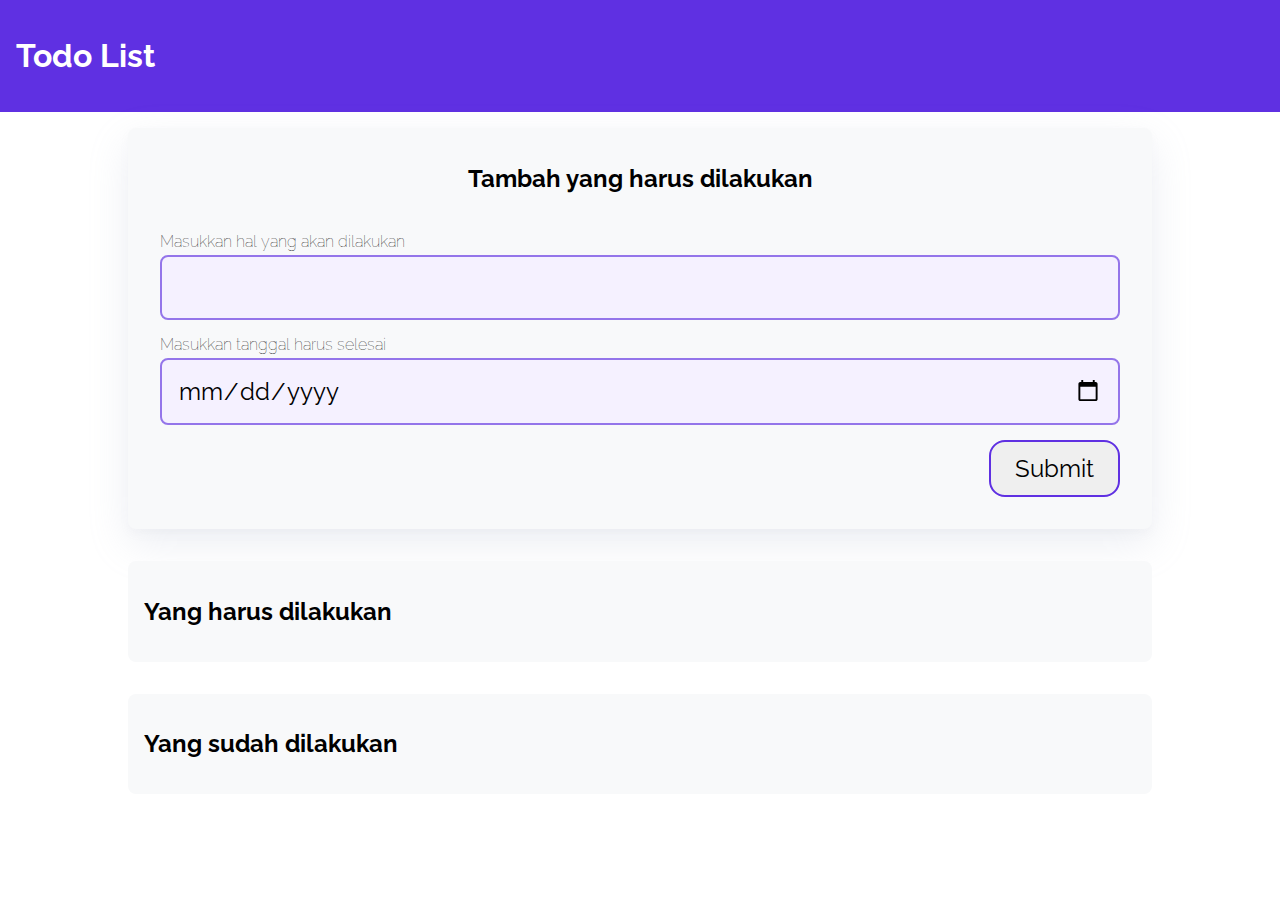
<file: apptodo/index.html>
<!DOCTYPE html>
<html lang="en">

<head>
    <meta charset="UTF-8">
    <meta http-equiv="X-UA-Compatible" content="IE=edge">
    <meta name="viewport" content="width=device-width, initial-scale=1.0">
    <title>Todo Apps</title>
    <link rel="stylesheet" href="css/style.css">
</head>

<body>
    <header>
        <h1>
            Todo List
        </h1>
    </header>

    <div class="wrapper">
        <div class="container bg-white shadow">
            <h2 class="container-header text-center">Tambah yang harus dilakukan</h2>
            <form class="form" action="#" id="form">
                <div class="form-group form-title">
                    <label for="title">Masukkan hal yang akan dilakukan</label>
                    <input type="text" id="title" name="title" required>
                </div>
                <div class="form-group form-title">
                    <label for="date">Masukkan tanggal harus selesai</label>
                    <input type="date" id="date" name="date" required>
                </div>
                <input type="submit" value="Submit" name="Submit" class="btn-submit">
            </form>
        </div>

        <div class="container">
            <h2 class="container-header">Yang harus dilakukan</h2>
            <div class="list-item" id="todos">
                
            </div>
        </div>

        <div class="container">
            <h2 class="container-header">Yang sudah dilakukan</h2>
            <div class="list-item" id="completed-todos">
                
            </div>
        </div>
    </div>

    <script src="js/dom.js" type="text/javascript"></script>
    <script src="js/script.js" type="text/javascript"></script>
</body>

</html>
</file>
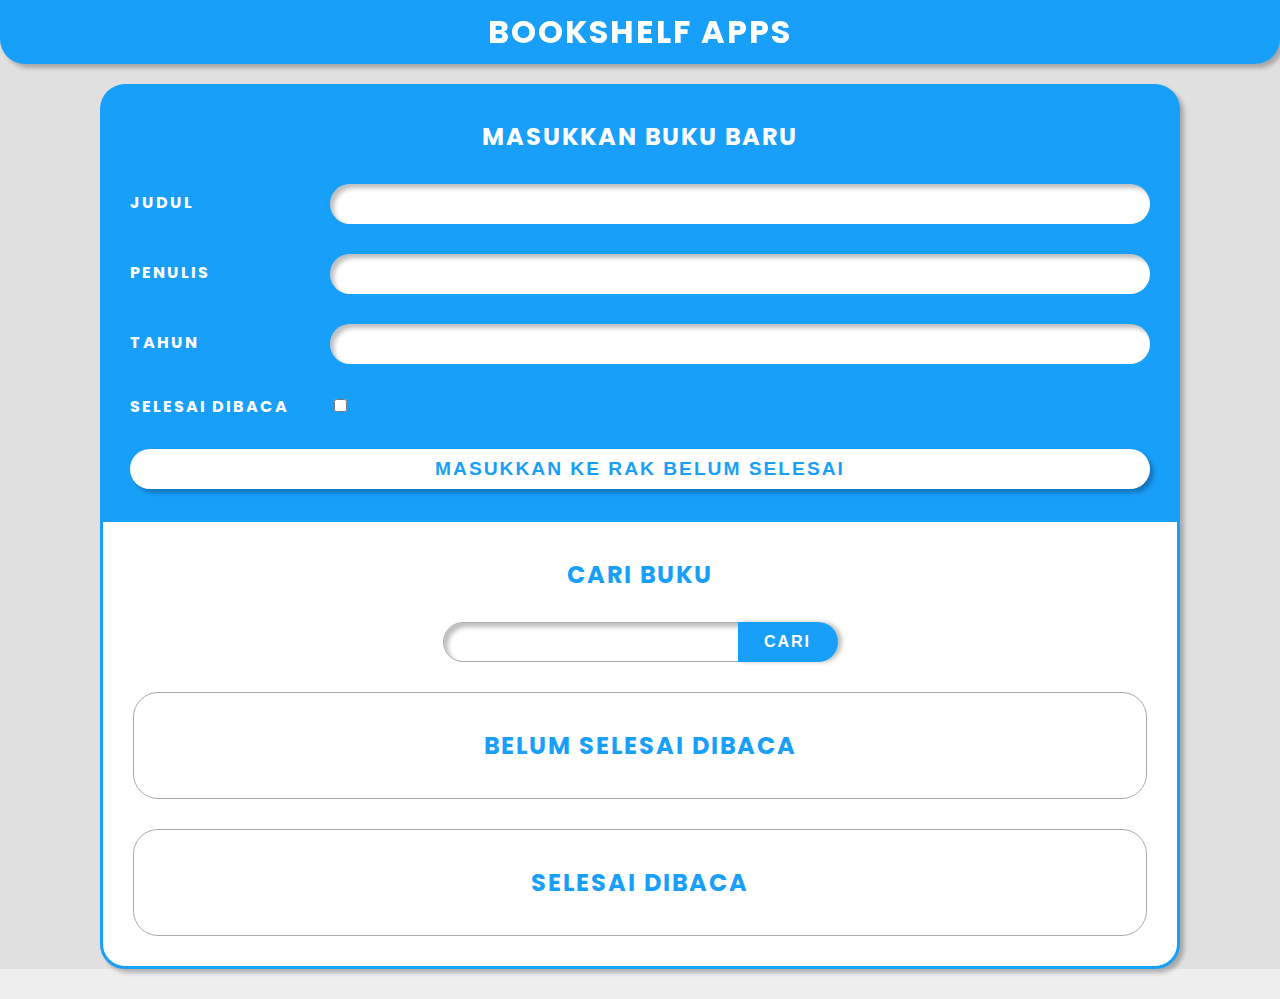
<file: projeck/index.html>
<!DOCTYPE html>
<html lang="id">

<head>
    <meta charset="UTF-8">
    <meta http-equiv="X-UA-Compatible" content="IE=edge">
    <meta name="viewport" content="width=device-width, initial-scale=1.0">
    <title>BOOKSHELF APPS</title>
    <link rel="stylesheet" href="style.css">
</head>
<header>
    <h1>BOOKSHELF APPS</h1>
</header>

<body>

    <main>
        <section class="input-section">
            <h2>Masukkan Buku Baru</h2>
            <form action="" id="inputBook">
                <div class="container-flex-baris">
                    <label class="tulisan" for="inputBookTitle">Judul</label>
                    <input class="inputan" id="inputBookTitle" type="text" required>
                </div>
                <div class="container-flex-baris">
                    <label class="tulisan" for="inputBookAuthor">PENULIS</label>
                    <input class="inputan" id="inputBookAuthor" type="text" required>
                </div>
                <div class="container-flex-baris">
                    <label class="tulisan" for="inputBookTahun">TAHUN</label>
                    <input class="inputan" id="inputBookTahun" type="number" required>
                </div>
                <div class="container-flex-baris">
                    <label class="tulisan" for="inputBookIsComplete">Selesai dibaca</label>
                    <input class="" id="inputBookIsComplete" type="checkbox">
                </div>
                <div class="container-flex-baris">
                    <input class="button-submit" id="submitBook" type="submit" value="MASUKKAN KE RAK BELUM SELESAI">
                </div>
            </form>
        </section>

        <section class="search-section">
            <h2>Cari Buku</h2>
            <form id="searchBook">
                <input id="searchBookTitle" type="text">
                <button id="searchSubmit">Cari</button>
            </form>

            <section id="incomplete" class="book-shelf">
                <h2>Belum selesai dibaca</h2>
                <div id="incompleteBookshelfList" class="book-list"></div>
            </section>

            <section id="complete" class="book-shelf">
                <h2>Selesai dibaca</h2>
                <div id="completeBookshelfList" class="book-list"></div>
            </section>

        </section>

    </main>
    <div id="modal" class="modal">
        <div class="modal-content">
            <h3>Yakin nih mau di hapus Brey..!</h3>
            <button id="hapus" class="btn-blue">YA</button>
            <button id="batal" class="btn-grey">BATAL</button>
        </div>

    </div>

    <script src="script.js"></script>
    <script src="dom.js"></script>
    <script src="data.js"></script>

</body>

</html>
</file>
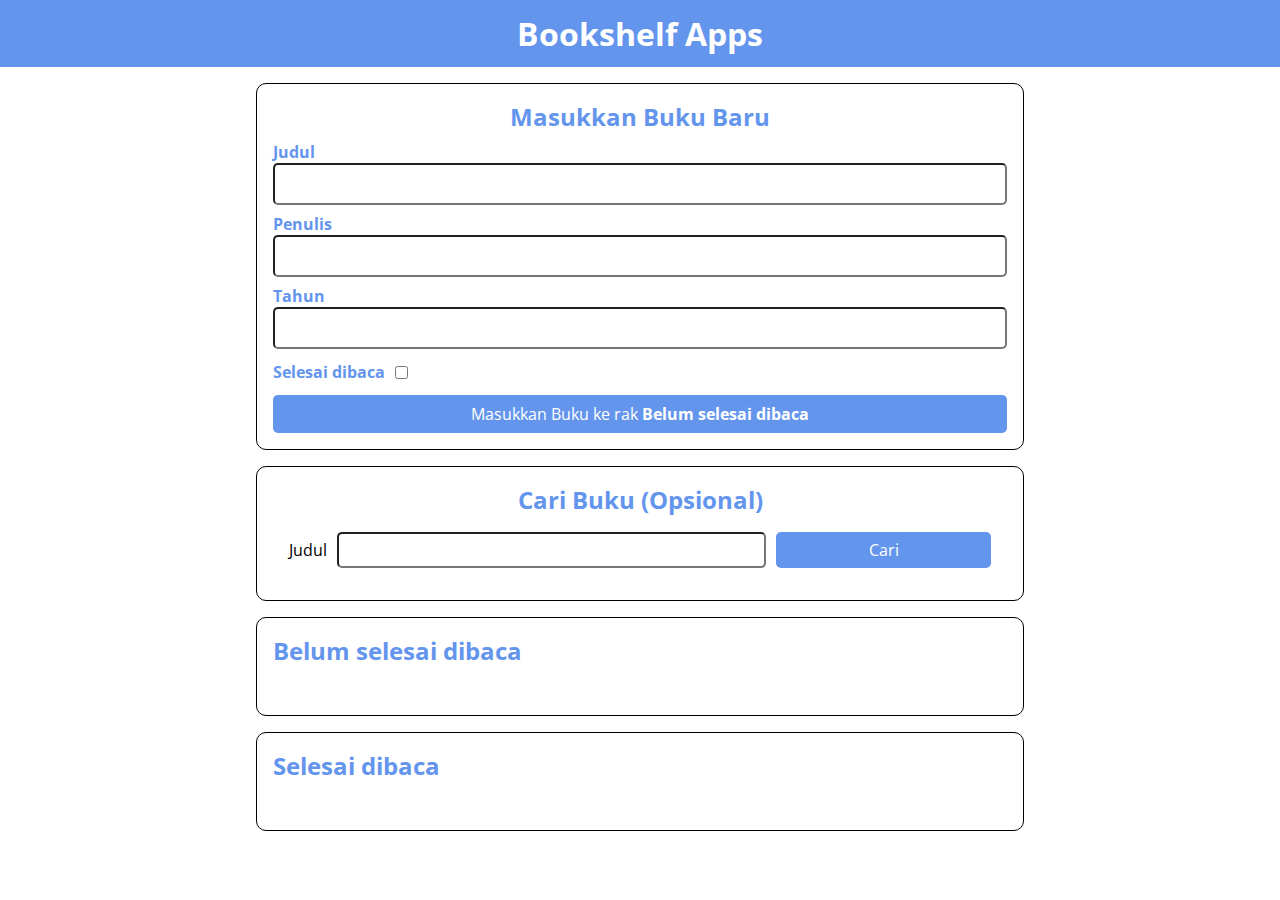
<file: submission/index.html>
<!doctype html>
<html lang="en">

<head>
    <meta charset="UTF-8">
    <meta name="viewport"
        content="width=device-width, user-scalable=no, initial-scale=1.0, maximum-scale=1.0, minimum-scale=1.0">
    <meta http-equiv="X-UA-Compatible" content="ie=edge">
    <title>Bookshelf Apps</title>
    <link rel="preconnect" href="https://fonts.gstatic.com">
    <link href="https://fonts.googleapis.com/css2?family=Open+Sans:wght@300;400;600;700;800&display=swap"
        rel="stylesheet">
    <link rel="stylesheet" href="style.css">
</head>

<body>
    <header class="head_bar">
        <h1 class="head_bar__title">Bookshelf Apps</h1>
    </header>
    <main>
        <section class="input_section">
            <h2>Masukkan Buku Baru</h2>
            <form id="inputBook">
                <div class="input">
                    <label for="inputBookTitle">Judul</label>
                    <input id="inputBookTitle" type="text" required>
                </div>
                <div class="input">
                    <label for="inputBookAuthor">Penulis</label>
                    <input id="inputBookAuthor" type="text" required>
                </div>
                <div class="input">
                    <label for="inputBookYear">Tahun</label>
                    <input id="inputBookYear" type="number" required>
                </div>
                <div class="input_inline">
                    <label for="inputBookIsComplete">Selesai dibaca</label>
                    <input id="inputBookIsComplete" type="checkbox">
                </div>
                <button id="bookSubmit" type="submit">Masukkan Buku ke rak <span>Belum selesai dibaca</span></button>
            </form>
        </section>

        <section class="search_section">
            <h2>Cari Buku (Opsional)</h2>
            <form id="searchBook">
                <label for="searchBookTitle">Judul</label>
                <input id="searchBookTitle" type="text">
                <button id="searchSubmit" type="submit">Cari</button>
            </form>
        </section>

        <section class="book_shelf">
            <h2>Belum selesai dibaca</h2>

            <div id="incompleteBookshelfList" class="book_list">
                <!--            <article class="book_item">-->
                <!--                <h3>Book Title</h3>-->
                <!--                <p>Penulis: John Doe</p>-->
                <!--                <p>Tahun: 2002</p>-->

                <!--                <div class="action">-->
                <!--                    <button class="green">Selesai dibaca</button>-->
                <!--                    <button class="red">Hapus buku</button>-->
                <!--                </div>-->
                <!--            </article>-->
            </div>
        </section>

        <section class="book_shelf">
            <h2>Selesai dibaca</h2>

            <div id="completeBookshelfList" class="book_list">
                <!--            <article class="book_item">-->
                <!--                <h3>Book Title</h3>-->
                <!--                <p>Penulis: John Doe</p>-->
                <!--                <p>Tahun: 2002</p>-->

                <!--                <div class="action">-->
                <!--                    <button class="green">Belum selesai di Baca</button>-->
                <!--                    <button class="red">Hapus buku</button>-->
                <!--                </div>-->
                <!--            </article>-->
            </div>
        </section>
    </main>

    <script src="main.js"></script>
</body>

</html>
</file>
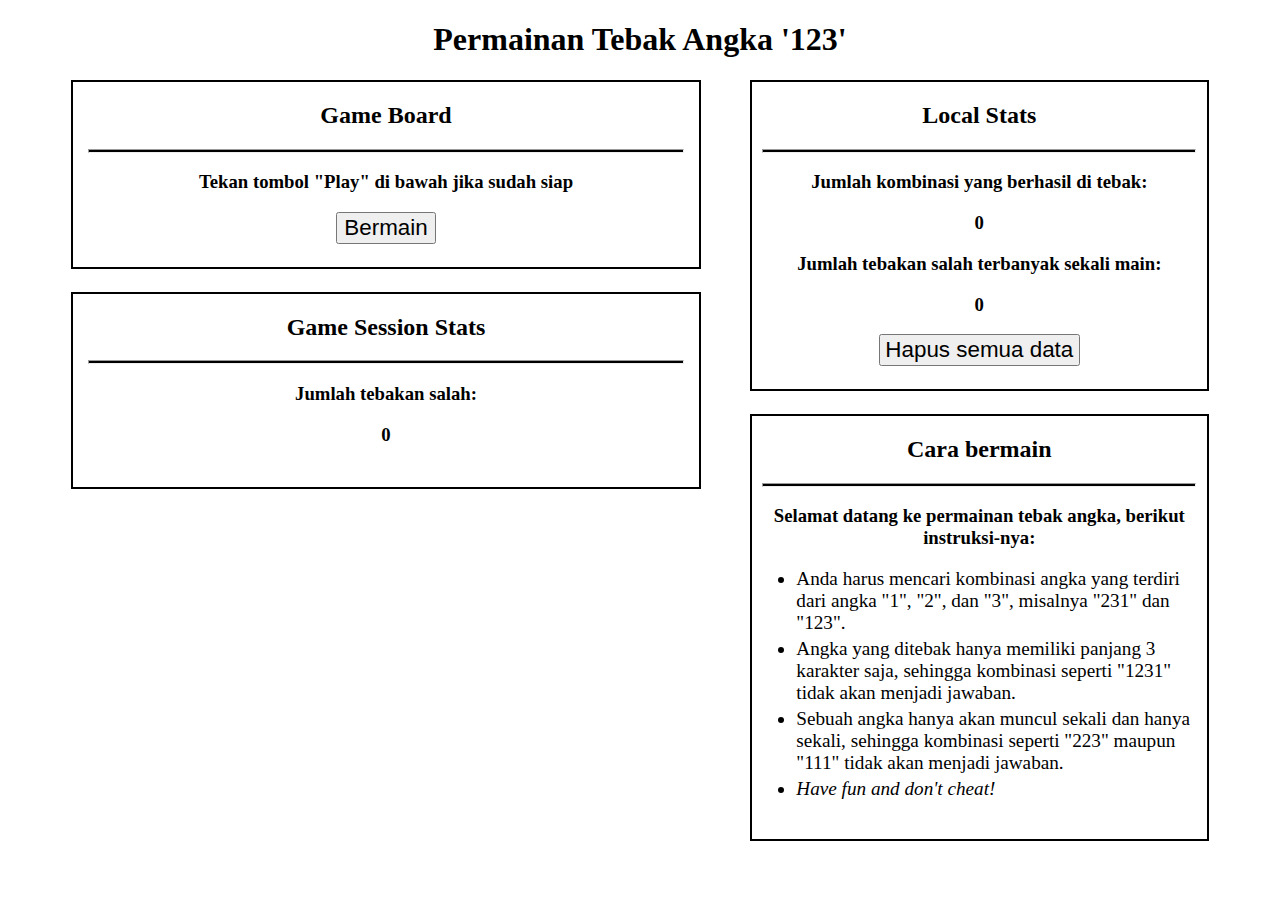
<file: latihan/latihan2/index.html>
<!DOCTYPE html>
<html>

<head>
    <title>Web Storage Game</title>
    <style>
        hr {
            size: 2;
            height: 2px;
            color: black;
            background-color: black;
            width: 95%;
        }

        li {
            margin-top: 1%;
            margin-bottom: 1%;
            font-size: 120%;
        }

        .contents {
            margin-left: 5%;
            margin-right: 5%;
        }

        .child-content {
            border: 1px solid black;
            border-width: 2px;
            padding-bottom: 2%;
            margin-bottom: 1%;
        }

        .button {
            padding-left: 1%;
            padding-right: 1%;
            font-size: 140%
        }

        .answer-button {
            margin-left: 2%;
            margin-right: 2%;
            padding: 2%;
            font-size: 140%;
            width: 12%;
            ;
        }

        #total-stats {
            float: right;
            width: 40%;
            height: 50%;
        }

        #gameboard {
            float: left;
            width: 55%;
            height: 40%;
        }

        #session-stats {
            float: left;
            margin-top: 1%;
            width: 55%;
        }

        #instructions {
            float: right;
            margin-top: 1%;
            width: 40%;
        }

        #instructions-list {
            margin-left: 1%;
            margin-right: 1%;
        }
    </style>
</head>

<body align="center">
    <h1>Permainan Tebak Angka '123'</h1>
    <div class="contents">
        <div class="child-content" id="total-stats">
            <h2>Local Stats</h2>
            <hr>
            <div id="all-local-stats">
                <div class="local-stat-item">
                    <h3>Jumlah kombinasi yang berhasil di tebak:</h3>
                    <h3 id="local-total-victory-field"></h3>
                </div>
                <div class="local-stat-item">
                    <h3>Jumlah tebakan salah terbanyak sekali main:</h3>
                    <h3 id="local-maximum-attemp-field"></h3>
                </div>
                <button class="button" id="destroy-data-button">Hapus semua data</button>
            </div>
        </div>

        <div class="child-content" id="gameboard">
            <h2>Game Board</h2>
            <hr>
            <div id="before-game-display">
                <h3>Tekan tombol "Play" di bawah jika sudah siap</h3>
                <button class="button" id="play-button">Bermain</button>
            </div>
            <div id="during-game-display" hidden>
                <h3>Silahkan menebak angka!</h3>
                <h3>Jawaban Anda:</h3>
                <h1>"<u><span id="session-user-answer-field"></span></u>"</h1>
                <button class="answer-button" id="answer-1-button">1</button>
                <button class="answer-button" id="answer-2-button">2</button>
                <button class="answer-button" id="answer-3-button">3</button>
                <h3>"<span id="session-user-wrong-answer-field"></span>" bukanlah jawabannya...</h3><br><br>
            </div>
            <div id="after-game-display" hidden>
                <h3>Selamat tebakan Anda benar!</h3>
                <h3>Jawabannya adalah: </h3>
                <h1>"<span id="session-true-answer-field"></span>"</h1>
                <h3><i></i>Refresh halaman ini untuk mencoba lagi</h3>
            </div>
        </div>

        <div class="child-content" id="session-stats">
            <h2>Game Session Stats</h2>
            <hr>
            <div id="all-session-stats">
                <div class="session-stat-item">
                    <h3>Jumlah tebakan salah:</h3>
                    <h3 id="session-user-attemps-amount-field"></h3>
                </div>
            </div>
        </div>

        <div class="child-content" id="instructions">
            <h2>Cara bermain</h2>
            <hr>
            <h3>Selamat datang ke permainan tebak angka, berikut instruksi-nya:</h3>
            <ul id="instructions-list" align="left">
                <li>Anda harus mencari kombinasi angka yang terdiri dari angka "1", "2", dan "3",
                    misalnya "231" dan "123".</li>
                <li>Angka yang ditebak hanya memiliki panjang 3 karakter saja,
                    sehingga kombinasi seperti "1231" tidak akan menjadi jawaban.</li>
                <li>Sebuah angka hanya akan muncul sekali dan hanya sekali,
                    sehingga kombinasi seperti "223" maupun "111" tidak akan menjadi jawaban.</li>
                <li><i>Have fun and don't cheat!</i></li>
            </ul>
        </div>
    </div>
    <script>
        //inisialiasi variabel untuk menampung elemen dokumen
        const localTotalVictoryField = document.getElementById("local-total-victory-field");
        const localMaximumAttempField = document.getElementById("local-maximum-attemp-field");
        const destroyDataButton = document.getElementById("destroy-data-button");
        const playButton = document.getElementById("play-button");
        const beforeGameDisplay = document.getElementById("before-game-display");
        const duringGameDisplay = document.getElementById("during-game-display");
        const afterGameDisplay = document.getElementById("after-game-display");
        const answerButton1 = document.getElementById("answer-1-button");
        const answerButton2 = document.getElementById("answer-2-button");
        const answerButton3 = document.getElementById("answer-3-button");
        const sessionUserAnswerField = document.getElementById("session-user-answer-field");
        const sessionUserWrongAnswerField = document.getElementById("session-user-wrong-answer-field");
        const sessionTrueAnswerField = document.getElementById("session-true-answer-field");
        const sessionUserAttempsField = document.getElementById("session-user-attemps-amount-field");

        //inisialisasi fungsi untuk menghasilkan jawaban permainan
        function getAnswer() {
            let answer = "123".split("");
            for (let i = 0; i < answer.length; i++) {
                let j = Math.floor(Math.random() * (i + 1));
                let tmp = answer[i];
                answer[i] = answer[j];
                answer[j] = tmp;
            }
            return answer.join("");
        }

        //inisialiasi key untuk session storage
        const sessionAnswerKey = "SESSION_ANSWER";
        const sessionUserAttempsKey = "SESSION_USER_ATTEMPS";

        //inisialisasi key untuk local storage
        const localTotalVictoryKey = "LOCAL_TOTAL_VICTORIES_PLAYED";
        const localMaximumAttempsKey = "LOCAL_MAXIMUM_ATTEMPTS";

        window.addEventListener("load", function () {
            if (typeof (Storage) !== "undefined") {
                // inisiliasi semua item web storage yang kita akan gunakan jika belum ada
                if (sessionStorage.getItem(sessionAnswerKey) === null) {
                    sessionStorage.setItem(sessionAnswerKey, "");
                } if (sessionStorage.getItem(sessionUserAttempsKey) === null) {
                    sessionStorage.setItem(sessionUserAttempsKey, 0);
                } if (localStorage.getItem(localTotalVictoryKey) === null) {
                    localStorage.setItem(localTotalVictoryKey, 0);
                } if (localStorage.getItem(localMaximumAttempsKey) === null) {
                    localStorage.setItem(localMaximumAttempsKey, 0)
                }
            } else {
                alert("Browser yang Anda gunakan tidak mendukung Web Storage")
            }
            // inisialiasi semua nilai field pada dokumen yang menggunakan nilai dari web storage
            sessionUserAttempsField.innerText = sessionStorage.getItem(sessionUserAttempsKey);
            localTotalVictoryField.innerText = localStorage.getItem(localTotalVictoryKey);
            localMaximumAttempField.innerText = localStorage.getItem(localMaximumAttempsKey);
        });

        playButton.addEventListener("click", function () {
            sessionStorage.setItem(sessionAnswerKey, getAnswer());
            beforeGameDisplay.setAttribute("hidden", true);
            duringGameDisplay.removeAttribute("hidden");
        });

        answerButton1.addEventListener("click", function () {
            sessionUserAnswerField.innerText += "1";
            if (sessionUserAnswerField.innerText.length == 3) {
                checkAnswer(sessionUserAnswerField.innerText);
            }
        });

        answerButton2.addEventListener("click", function () {
            sessionUserAnswerField.innerText += "2";
            if (sessionUserAnswerField.innerText.length == 3) {
                checkAnswer(sessionUserAnswerField.innerText);
            }
        });

        answerButton3.addEventListener("click", function () {
            sessionUserAnswerField.innerText += "3";
            if (sessionUserAnswerField.innerText.length == 3) {
                checkAnswer(sessionUserAnswerField.innerText);
            }
        });

        function checkAnswer(userGuess) {
            const answer = sessionStorage.getItem(sessionAnswerKey);
            if (userGuess == answer) {
                duringGameDisplay.setAttribute("hidden", true);
                afterGameDisplay.removeAttribute("hidden");
                sessionTrueAnswerField.innerText = answer;
                updateScore();
            } else {
                const previousAttempAmount = parseInt(sessionStorage.getItem(sessionUserAttempsKey));
                sessionStorage.setItem(sessionUserAttempsKey, previousAttempAmount + 1);
                sessionUserAttempsField.innerText = sessionStorage.getItem(sessionUserAttempsKey);
                sessionUserAnswerField.innerText = "";
                sessionUserWrongAnswerField.innerText = userGuess;
            }
        }

        function updateScore() {
            const sessionAttempsValue = parseInt(sessionStorage.getItem(sessionUserAttempsKey));
            const localAttempsValue = parseInt(localStorage.getItem(localMaximumAttempsKey));
            if (sessionAttempsValue > localAttempsValue) {
                localStorage.setItem(localMaximumAttempsKey, sessionAttempsValue);
                localMaximumAttempField.innerText = sessionAttempsValue;
            }
            const previousTotalVictoryAmount = parseInt(localStorage.getItem(localTotalVictoryKey));
            localStorage.setItem(localTotalVictoryKey, previousTotalVictoryAmount + 1);
            localTotalVictoryField.innerText = localStorage.getItem(localTotalVictoryKey);
        }

        window.addEventListener("beforeunload", function () {
            sessionUserAnswerField.innerText = "";
            sessionUserWrongAnswerField.innerText = "";
            sessionStorage.setItem(sessionUserAttempsKey, 0);
            sessionUserAttempsField.innerText = sessionStorage.getItem(sessionUserAttempsKey);
        });

        destroyDataButton.addEventListener("click", function () {
            sessionStorage.removeItem(sessionAnswerKey);
            sessionStorage.removeItem(sessionUserAttempsKey);
            localStorage.removeItem(localTotalVictoryKey);
            localStorage.removeItem(localMaximumAttempsKey);
            alert("Mohon me-refresh halaman ini kembali");
        });
    </script>
</body>

</html>
</file>
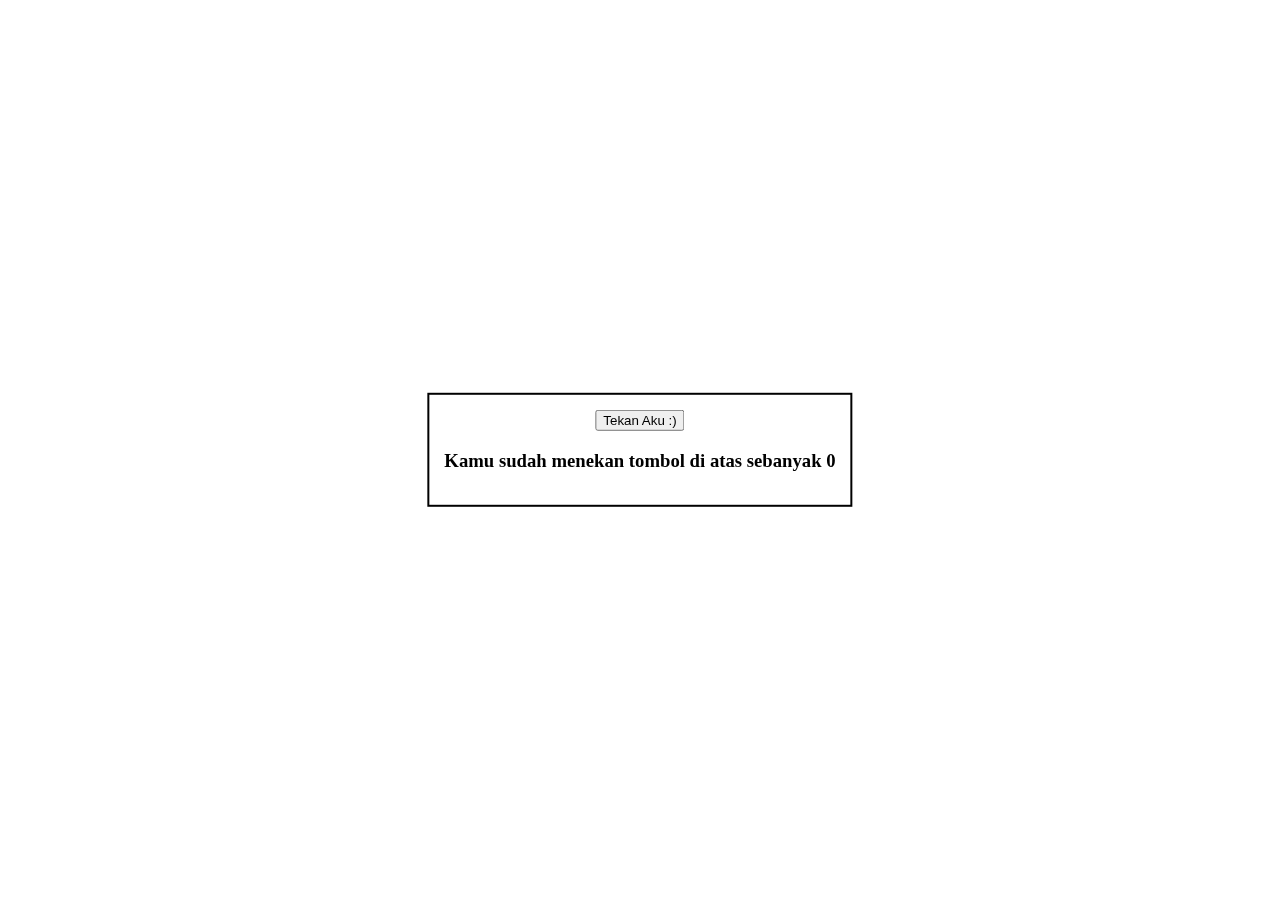
<file: latihan/event.html>
<!DOCTYPE html>
<html>

<head>
    <title>Event World</title>
    <style>
        .contents {
            position: fixed;
            top: 50%;
            left: 50%;
            transform: translate(-50%, -50%);
            border: 1px solid black;
            border-width: 2px;
            padding: 15px;
        }

        #generateButton {
            margin-top: 5px;
            margin-bottom: 15px;
            ;
        }
    </style>
</head>

<body>
    <div class="contents" align="center" hidden>
        <button id="incrementButton">Tekan Aku :)</button>
        <h3>Kamu sudah menekan tombol di atas sebanyak <span id="count">0</span></h3>
    </div>

    <script>
        function increment() {
            document.getElementById("count").innerText++;

            if (document.getElementById("count").innerText == 7) {
                const hiddenMessage = document.createElement("h4");
                hiddenMessage.innerText = "Selamat! Anda menemukan hadiah tersembunyi..."
                const image = document.createElement("img");
                image.setAttribute("src", "https://i.ibb.co/0V49VRZ/catto.jpg");
                const contents = document.querySelector(".contents");
                contents.appendChild(hiddenMessage).appendChild(image);
            }
        }
        function welcome() {
            alert("Sim salabim muncullah elemen-elemen HTML!")
            const contents = document.querySelector(".contents");
            contents.removeAttribute("hidden");
        }
        document.body.onload = welcome;
        document.getElementById("incrementButton").onclick = increment;
        document.body.onload = welcome;
    </script>
</body>

</html>
</file>
<file: apptodo/css/style.css>
@import url('https://fonts.googleapis.com/css2?family=Raleway&display=swap');

* {
    box-sizing: border-box;
}

html,
body {
    font-family: Raleway;
    margin: 0;
    padding: 0;
    box-sizing: border-box;
}

header {
    background: #5F30E2;
    padding: 16px;
    color: white;
}

.wrapper {
    display: flex;
    flex-direction: column;
    align-items: center;
}

.wrapper .container {
    width: 1024px;
    border-radius: 8px;
    margin: 16px;
    background: #F8F9FA;
    padding: 16px;
    flex-grow: 1;
    height: fit-content;
}


.item {
    border-radius: 16px;
    margin-top: 16px;
    padding: 12px 24px 12px 24px;
    background: white;
    display: flex;
    align-items: center;
}

.item > .inner h2 {
    margin-bottom: unset;
}

.item > .inner p {
    margin-top: 5px;
}


.form {
    display: flex;
    padding: 16px;
    flex-direction: column;
    height: 300px;
    border-radius: 16px;
}

.form-group {
    display: flex;
    flex-direction: column;
}

.form-group label {
    margin-bottom: 4px;
    font-size: 18;
    font-weight: lighter;
}

.shadow {
    box-shadow: 0 5px 10px rgba(154, 160, 185, .05), 0 15px 40px rgba(166, 173, 201, .2);
}

input[type=text],
input[type=date] {
    font-family: Raleway;
    background: #F5F1FF;
    border: 2px solid #9475EA;
    border-radius: 8px;
    padding: 16px;
    box-sizing: border-box;
    margin-bottom: 8px;
    font-size: 24px;
}

.btn-submit {
    width: fit-content;
    border: none;
    font-family: Raleway;
    border-radius: 16px;
    padding: 12px 24px;
    border:2px solid #5F30E2;
    color: black;
    font-size: 24px;
    margin-top: auto;
    align-self: flex-end;
    cursor: pointer;
}

.btn-submit:hover{
    background: #5F30E2;
    color: white;
}

input[type=text],
input[type=date],
.btn-submit:focus{
    outline: none;
}


.text-center {
    text-align: center;
}

.form-title {
    margin: auto 0;
}

.check-button {
    background: url('../assets/check-outline.svg');
    background-size: contain;
    width: 40px;
    height: 40px;
    margin-left: auto;
    cursor: pointer;
    border: none;
}

.check-button:hover {
    background: url('../assets/check-solid.svg');
    background-size: contain;
}

.trash-button{
    background: url('../assets/trash-outline.svg');
    background-size: contain;
    width: 40px;
    height: 40px;
    margin-left: 16px;
    cursor: pointer;
    border: none;
}

.trash-button:hover {
    background: url('../assets/trash-fill.svg');
    background-size: contain;
}

.undo-button{
    background: url('../assets/undo-ouline.svg');
    background-size: contain;
    width: 40px;
    height: 40px;
    margin-left: auto;
    cursor: pointer;
    border: none;
}

.undo-button:hover {
    background: url('../assets/undo-ouline.svg');
    background-size: contain;
}

.check-button:focus, .trash-button {
    outline: none;
}


@media only screen and (max-width: 1024px) {
    .wrapper {
        margin: 0;
    }

    .wrapper .container {
        width: 100%;
    }

    .list-item {
        width: 90%;
    }

    .form {
        width: 100%;
    }

}
</file>
<file: projeck/style.css>
@import url("https://fonts.googleapis.com/css2?family=Poppins:wght@100;500&display=swap");
* {
  box-sizing: border-box;
  text-transform: uppercase;
  font-weight: bold;
  letter-spacing: 2px;
}

*:active {
  outline: none;
}

html,
body {
  background-color: #aaaaaa33;
  font-family: Poppins, sans-serif;
  margin: 0;
  padding: 0;
  box-sizing: border-box;
}

header {
  background: #189ffa;
  font-weight: bold;
  color: white;
  border-radius: 0 0 25px 25px;
  box-shadow: 4px 4px 4px rgba(0, 0, 0, 0.25);
  top: 0;
  position: sticky;
}

header > h1 {
  text-align: center;
  margin: 0;
  padding: 0.5rem;
}

h2 {
  padding-top: 35px;
  color: white;
  text-align: center;
}

.book-shelf > h2 {
  padding-bottom: 35px;
}

.input-section {
  background: #189ffa;
  margin: 0 100px;
  border-radius: 25px 25px 0 0;
  box-shadow: 4px 4px 4px rgba(0, 0, 0, 0.25);
}

.input-section label {
  color: white;
}

input[type="text"],
input[type="number"] {
  color: #189ffa;
  height: 40px;
  border: 0 solid;
  border-radius: 25px;
  box-shadow: inset 4px 4px 4px rgba(0, 0, 0, 0.25);
  padding: 0 20px;
}

input:active {
  color: #189ffa;
}

form {
  margin: 30px 30px 0 30px;
  padding-bottom: 30px;
}

.container-flex-baris {
  text-align: left;
  margin-top: 30px;
  flex-grow: 1;
  display: flex;
  flex-direction: row;
  align-items: baseline;
}

.tulisan {
  flex-basis: 200px;
}

.inputan {
  flex-grow: 3;
}

.button-submit {
  background-color: white;
  color: #189ffa;
  font-size: larger;
  flex-grow: 1;
  height: 40px;
  border: 0 solid;
  border-radius: 25px;
  box-shadow: 4px 4px 4px rgba(0, 0, 0, 0.25);
  padding: 0 20px;
}

.button-submit:active {
  box-shadow: inset 4px 4px 4px rgba(0, 0, 0, 0.25);
}

.search-section {
  text-align: center;
  background: white;
  border: #189ffa solid;
  margin: 0 100px;
  border-radius: 0 0 25px 25px;
  box-shadow: 4px 4px 4px rgba(0, 0, 0, 0.25);
  margin-bottom: 30px;
}

.search-section h2 {
  color: #189ffa;
  text-align: center;
  margin: 0;
  padding-top: 35px;
}

#searchBookTitle {
  border-radius: 25px 0 0 25px;
  margin-right: -10px;
  width: 300px;
  border: #aaaaaa solid;
  border-width: 1px;
}
#searchSubmit {
  background-color: #189ffa;
  font-size: medium;
  color: white;
  width: 100px;
  height: 40px;
  border: 0 solid;
  border-radius: 0 25px 25px 0;
  box-shadow: 4px 0px 4px rgba(0, 0, 0, 0.25);
}

#searchSubmit:active {
  background-color: #189ffa;
  color: white;
  width: 100px;
  height: 40px;
  border: 0 solid;
  border-radius: 0 25px 25px 0;
  box-shadow: inset 4px 4px 4px rgba(0, 0, 0, 0.25);
}

h3 {
  margin-top: 0;
  color: #189ffa;
}

.book-shelf {
  text-align: center;
  background: white;
  border: #aaaaaa solid;
  border-width: thin;
  margin: 0 30px;
  border-radius: 25px;
  margin-bottom: 30px;
}

.book-item {
  border: #aaaaaa solid;
  border-width: thin;
  padding: 20px;
  margin: 20px;
  border-radius: 25px;
  box-shadow: 4px 4px 4px rgba(0, 0, 0, 0.25);
}

.btn-blue {
  background-color: #189ffa;
  margin-right: -3px;
  padding-right: 0;
  font-size: medium;
  color: white;
  width: 200px;
  height: 40px;
  border: 0 solid;
  border-radius: 25px 0 0 25px;
  box-shadow: 4px 0px 4px rgba(0, 0, 0, 0.25);
}

.btn-grey {
  background-color: #aaaaaa;
  margin-left: -3px;
  padding-right: 0;
  font-size: medium;
  color: white;
  width: 200px;
  height: 40px;
  border: 0 solid;
  border-radius: 0 25px 25px 0;
  box-shadow: 4px 0px 4px rgba(0, 0, 0, 0.25);
}

.btn-blue:active,
.btn-grey:active {
  box-shadow: inset 4px 4px 4px rgba(0, 0, 0, 0.25);
}

p {
  color: #aaaaaa;
}

.modal {
  display: none; /* Hidden by default */
  position: fixed; /* Stay in place */
  z-index: 1; /* Sit on top */
  padding-top: 100px; /* Location of the box */
  left: 0;
  top: 0;
  width: 100%; /* Full width */
  height: 100%; /* Full height */
  overflow: auto; /* Enable scroll if needed */
  background-color: rgb(0, 0, 0); /* Fallback color */
  background-color: rgba(0, 0, 0, 0.521); /* Black w/ opacity */
}

/* Modal Content */
.modal-content {
  text-align: center;
  border-radius: 25px;
  background-color: #fefefe;
  margin: auto;
  padding: 50px;
  width: 80%;
  box-shadow: 4px 4px 4px rgba(0, 0, 0, 0.25);
}

@media screen and (max-width: 800px) {
  .input-section,
  .search-section {
    margin: 0 10px;
  }

  .search-section {
    margin-bottom: 10px;
  }

  .button-submit {
    font-size: medium;
    width: 80%;
  }

  .btn-blue,
  .btn-grey {
    width: 150px;
    font-size: small;
  }
  #searchBookTitle {
    width: 200px;
  }

  .modal-content {
    width: 90%;
  }
}
</file>
<file: submission/style.css>
* {
    padding: 0;
    margin: 0;
    box-sizing: border-box;
}

body, input, button {
    font-family: 'Open Sans', sans-serif;
}

input, button {
    font-size: 16px;
}

.head_bar {
    padding: 12px;
    display: flex;
    align-items: center;
    justify-content: center;
    background-color: cornflowerblue;
    color: white;
}

main {
    max-width: 800px;
    width: 80%;
    margin: 0 auto;
    padding: 16px;

}

.input_section {
    display: flex;
    flex-direction: column;
    padding: 16px;
    border: 1px solid black;
    border-radius: 10px;
}

.input_section > h2 {
    text-align: center;
    color: cornflowerblue;
}

.input_section > form > .input {
    margin: 8px 0;
}

.input_section > form > button {
    background-color: cornflowerblue;
    color: white;
    border: 0;
    border-radius: 5px;
    display: block;
    width: 100%;
    padding: 8px;
    cursor: pointer;
}

.input_section > form > button > span {
    font-weight: bold;
}

.input_section > form > .input > input {
    display: block;
    width: 100%;
    padding: 8px;
    border-radius: 5px;
}



.input_section > form > .input > label {
    color: cornflowerblue;
    font-weight: bold;
}

.input_section > form > .input_inline {
    margin: 12px 0;
    display: flex;
    align-items: center;
}

.input_section > form > .input_inline > label {
    color: cornflowerblue;
    font-weight: bold;
    margin-right: 10px;
}

.search_section {
    margin: 16px 0;
    display: flex;
    flex-direction: column;
    align-items: center;
    padding: 16px;
    border: 1px solid black;
    border-radius: 10px;
}

.search_section > h2 {
    color: cornflowerblue;
}

.search_section > form {
    padding: 16px;
    width: 100%;
    display: grid;
    grid-template-columns: auto 1fr 0.5fr;
    grid-gap: 10px;
}

.search_section > form > label {
    display: flex;
    align-items: center;
}

.search_section > form > input {
    padding: 5px;
    border-radius: 5px;
}

.search_section > form > button {
    background-color: cornflowerblue;
    color: white;
    border: 0;
    border-radius: 5px;
    cursor: pointer;
}

.book_shelf {
    margin: 16px 0 0 0;
    border: 1px solid black;
    padding: 16px;
    border-radius: 10px;
}

.book_shelf > h2 {
    color: cornflowerblue;
}

.book_shelf > .book_list {
    padding: 16px;
}

.book_shelf > .book_list > .book_item {
    padding: 8px 16px 16px 16px;
    border: 1px solid black;
    border-radius: 5px;
    margin: 10px 0;
}

.book_shelf > .book_list > .book_item > h3, p {
    margin: 8px 0;
}

.book_shelf > .book_list > .book_item > .action > button {
    border: 0;
    padding: 5px;
    margin: 0 5px 0 0;
    border-radius: 5px;
    cursor: pointer;
}

.book_shelf > .book_list > .book_item > .action > .green {
    background-color: darkgreen;
    color: white;
}

.book_shelf > .book_list > .book_item > .action > .red {
    background-color: darkred;
    color: white;
}
</file>
